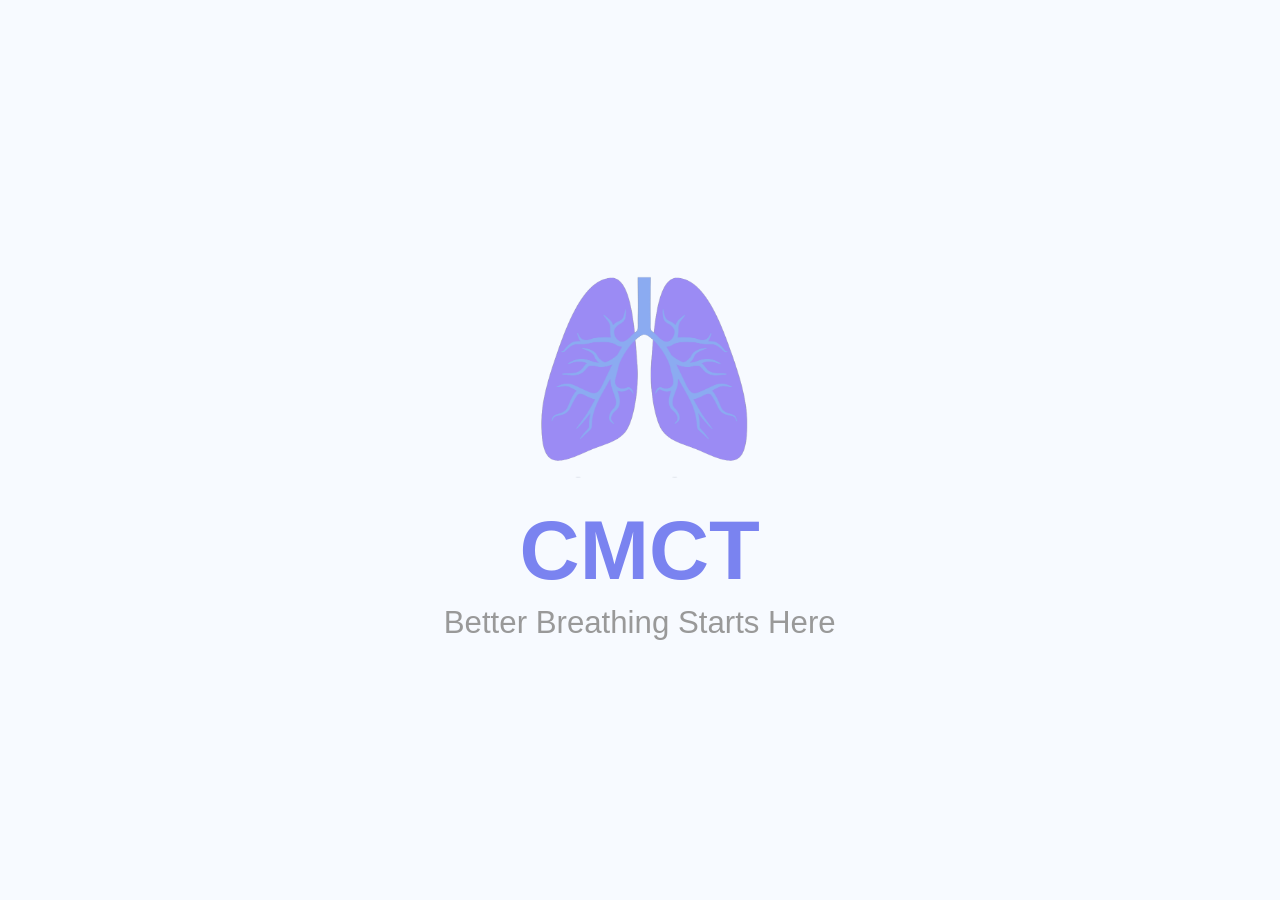
<file: index.html>
<!DOCTYPE html>
<html lang="en">
<head>
  <meta charset="UTF-8">
  <title>CMCT - Smart Breathing</title>
  <link rel="stylesheet" href="style.css">
  <script defer src="script.js"></script>
</head>
<body class="splash-screen">
  <div class="center">
    <img src="images/cmct_logo.png" alt="CMCT Logo" class="logo">
    <h1>CMCT</h1>
    <p>Better Breathing Starts Here</p>
  </div>
</body>
</html>
</file>
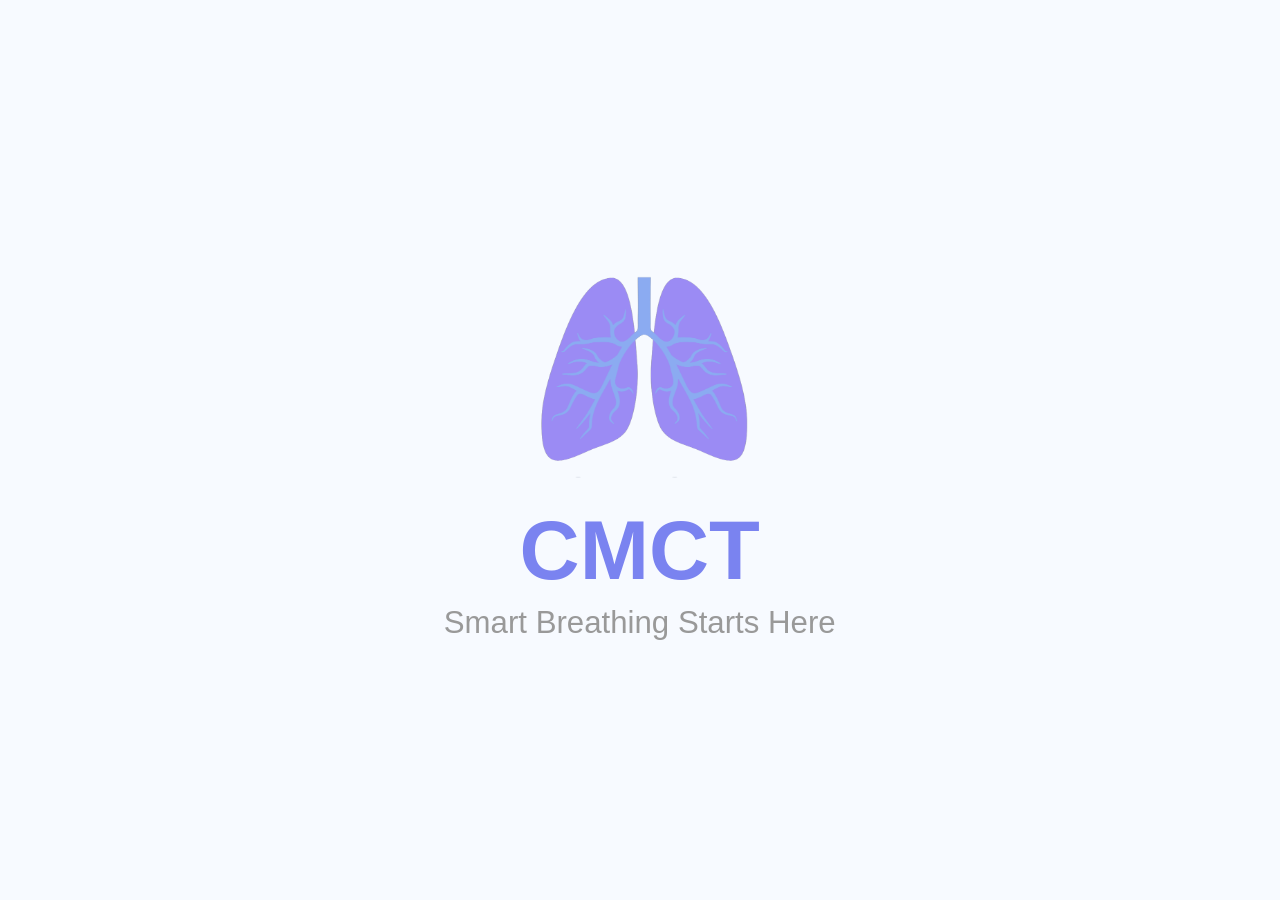
<file: cmct-project/index.html>
<!DOCTYPE html>
<html lang="en">
<head>
  <meta charset="UTF-8">
  <title>CMCT - Smart Breathing</title>
  <link rel="stylesheet" href="style.css">
  <script defer src="script.js"></script>
</head>
<body class="splash-screen">
  <div class="center">
    <img src="assets/cmct_logo.png" alt="CMCT Logo" class="logo">
    <h1>CMCT</h1>
    <p>Smart Breathing Starts Here</p>
  </div>
</body>
</html>
</file>
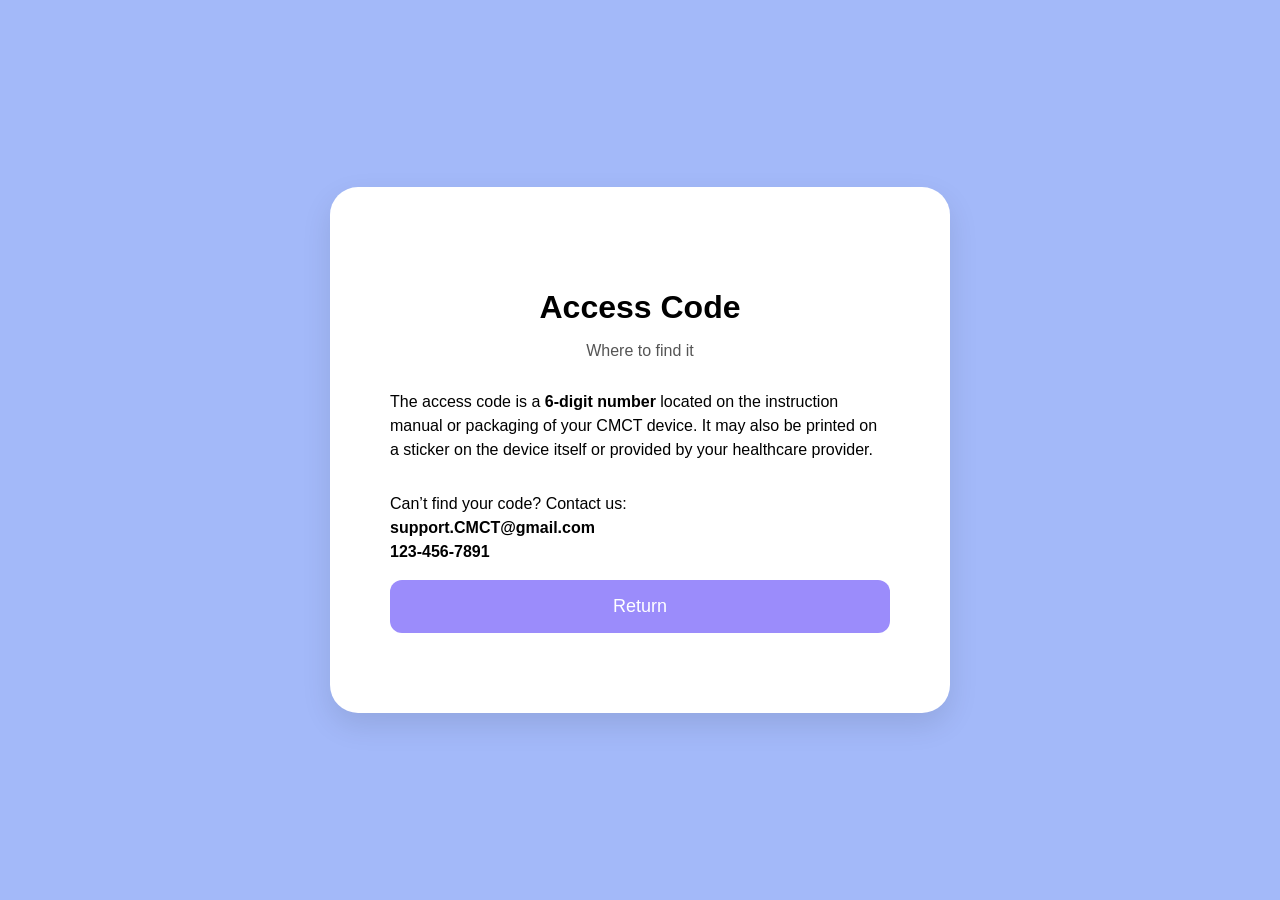
<file: access-code-info.html>
<!DOCTYPE html>
<html lang="en">
<head>
  <meta charset="UTF-8">
  <meta name="viewport" content="width=device-width, initial-scale=1.0">
  <title>Access Code Info</title>
  <link rel="stylesheet" href="style.css">
</head>
<body class="login-screen">
  <div class="login-card">
    <h1>Access Code</h1>
    <p class="subtitle">Where to find it</p>

    <div class="info-text">
      <p>
        The access code is a <strong>6-digit number</strong> located on the instruction manual or packaging of your CMCT device.
        It may also be printed on a sticker on the device itself or provided by your healthcare provider.
      </p>

      <p class="contact">
        Can’t find your code? Contact us:
        <br><strong>support.CMCT@gmail.com</strong>
        <br><strong>123-456-7891</strong>
      </p>
    </div>

    <button type="button" onclick="window.location.href='signup-step1.html'">Return</button>
  </div>
</body>
</html>
</file>
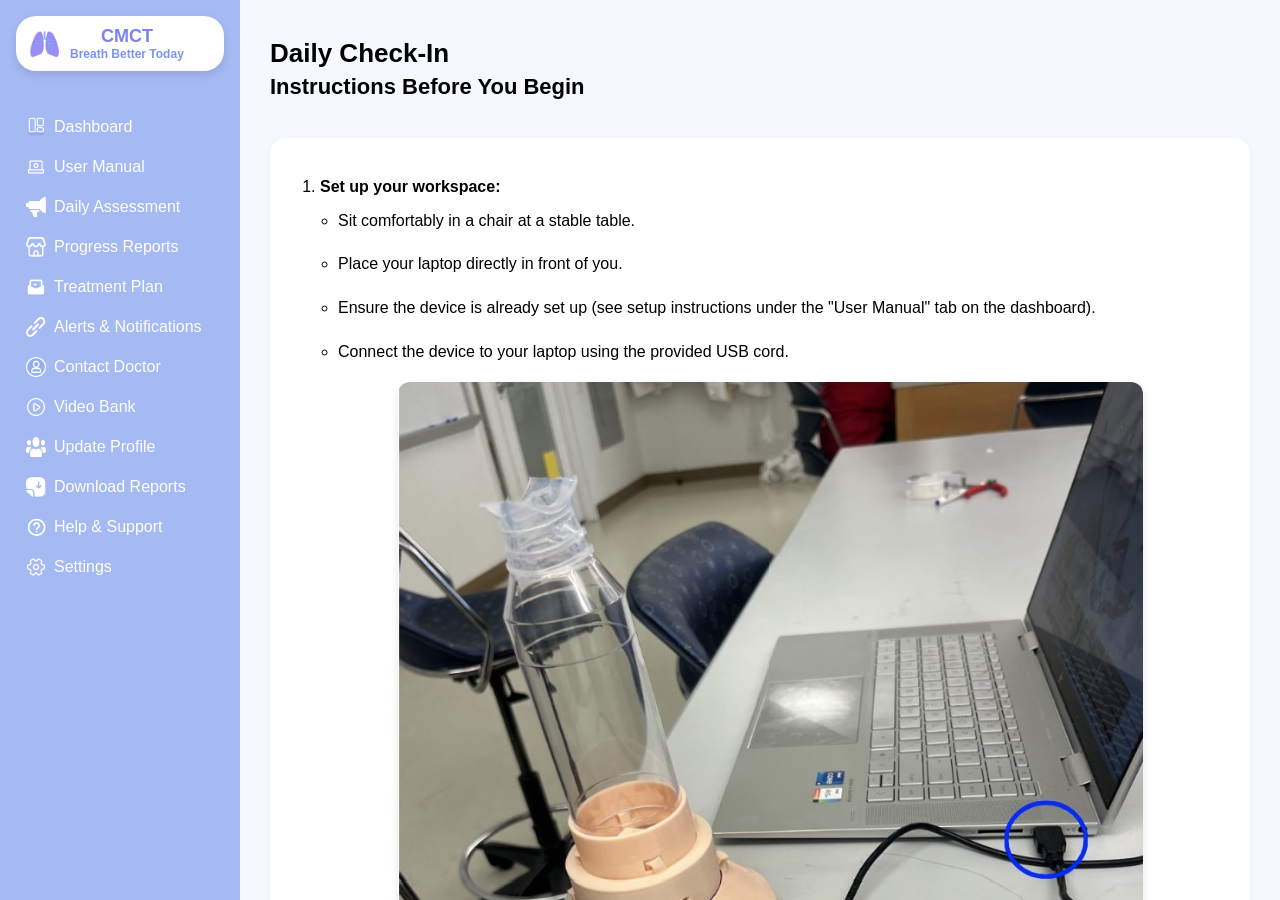
<file: instructions.html>
<!DOCTYPE html>
<html lang="en">
<head>
  <meta charset="UTF-8">
  <meta name="viewport" content="width=device-width, initial-scale=1">
  <title>Daily Check-In Instructions</title>
  <link rel="stylesheet" href="dashboard.css">
  <link rel="stylesheet" href="instructions.css">
</head>
<body>
  <div class="dashboard-container">
    <!-- Sidebar -->
    <aside class="sidebar">
      <div class="sidebar-header styled-box">
        <img src="images/cmct_logo.png" alt="CMCT Logo" class="logo">
        <div class="header-text">
          <h2 class="logo-title">CMCT</h2>
          <span class="subtitle">Breath Better Today</span>
        </div>
      </div>
      <nav class="sidebar-nav">
        <ul>
          <li>
            <a href="dashboard.html" class="sidebar-link">
              <img src="images/dashboard_icon.png" alt="Dashboard"> Dashboard
            </a>
          </li>
          <li><img src="images/laptop-circle.png" alt="User Manual">User Manual</li>
          <li><img src="images/daily_assessment_icon.png" alt="Assessment">Daily Assessment</li>
          <li><img src="images/progress_reports_icon.png" alt="Reports">Progress Reports</li>
          <li><img src="images/treatment_plan_icon.png" alt="Plan">Treatment Plan</li>
          <li><img src="images/alerts_&_notifications_icon.png" alt="Alerts">Alerts &amp; Notifications</li>
          <li><img src="images/contact_doctor_icon.png" alt="Doctor">Contact Doctor</li>
          <li><img src="images/video_bank_icon.png" alt="Video">Video Bank</li>
          <li><img src="images/update_profile_icon.png" alt="Profile">Update Profile</li>
          <li><img src="images/download_reports_icon.png" alt="Download">Download Reports</li>
          <li><img src="images/help_&_support_icon.png" alt="Help">Help &amp; Support</li>
          <li><img src="images/settings_icon.png" alt="Settings">Settings</li>
        </ul>
      </nav>
    </aside>

    <!-- Main Content -->
    <main class="main-content">
      <header class="main-header">
        <div>
          <h1>Daily Check-In</h1>
          <h2 class="subheader">Instructions Before You Begin</h2>
        </div>
      </header>

      <section class="instructions-container">
        <ol>
          <li><strong>Set up your workspace:</strong>
            <ul>
              <li>Sit comfortably in a chair at a stable table.</li>
              <li>Place your laptop directly in front of you.</li>
              <li>Ensure the device is already set up (see setup instructions under the "User Manual" tab on the dashboard).</li>
              <li>Connect the device to your laptop using the provided USB cord.</li>
            </ul>
            <div class="instruction-image">
              <img src="images/img1.jpg" alt="Workspace Setup">
            </div>
          </li>
          <li><strong>Prepare to use the device:</strong>
            <ul>
              <li>Hold the device with your dominant hand gripping the chamber.</li>
              <li>Use your non-dominant hand to stabilize the electronic housing compartment.</li>
              <li>Hold the device at approximately a 45-degree angle.</li>
            </ul>
            <div class="instruction-image-multi">
              <img src="images/img2.1.jpg" alt="Device Grip Example 1">
              <img src="images/img2.2.jpg" alt="Device Grip Example 2">
            </div>
          </li>
                    <li><strong>Start your session:</strong>
            <ul>
              <li>Navigate to the test screen by clicking "Continue to Test."</li>
              <li>
                Click the "Session" button at the top of the page.
                <div class="instruction-image">
                  <img src="images/img3.jpg" alt="Session Button">
                </div>
              </li>
              <li>
                When the pop-up window appears, select the available serial port from the list.
                <div class="instruction-image">
                  <img src="images/img4.jpg" alt="Serial Port Selection">
                </div>
              </li>
              <li>Click "Connect" to proceed.</li>
            </ul>
          </li>
          <li><strong>Complete the tests:</strong>
            <ul>
              <li><strong>Test 1:</strong>
                <ul>
                  <li>Read all on-screen instructions carefully.</li>
                  <li>When ready, click "Start Test 1" using your non-dominant hand.</li>
                  <li>Quickly stabilize the device again with your non-dominant hand.</li>
                  <li>Follow the instructions on the screen throughout the test.</li>
                  <li>When finished, click "Stop Test 1."</li>
                  <li>If interrupted, click "Start Test 1" to restart.</li>
                  <li>After completing the test, click "Log Test 1" to save your results.</li>
                </ul>
              </li>
              <li><strong>Test 2:</strong>
                <ul>
                  <li>After logging Test 1, continue immediately to Test 2.</li>
                  <li>Read the on-screen instructions carefully.</li>
                  <li>When ready, click "Start Test 2" using your non-dominant hand.</li>
                  <li>Quickly stabilize the device again with your non-dominant hand.</li>
                  <li>Follow the steps shown on the screen.</li>
                  <li>When finished, click "Stop Test 2."</li>
                  <li>If interrupted, click "Start Test 2" to restart.</li>
                  <li>After completing the test, click "Log Test 2" to save your results.</li>
                </ul>
              </li>
            </ul>
          </li>
          <li><strong>After Completing Both Tests:</strong>
            <ul>
              <li>Confirm both tests have been logged successfully.</li>
              <li>Once confirmed, you may safely disconnect the device from your laptop.</li>
              <li>
                Close the testing program and return to the dashboard.
                <div class="instruction-image">
                  <img src="images/img5.jpg" alt="Return to Dashboard">
                </div>
              </li>
            </ul>
          </li>
          <li><strong>Important Safety Notes:</strong>
            <ul>
              <li>❗ If you feel lightheaded, dizzy, faint, or severely uncomfortable at any point, stop the test immediately. If you do not feel better after 5 minutes, contact your doctor.</li>
              <li>❗ Do not unplug the USB cord during the testing process unless instructed by technical support.</li>
              <li>❗ Ensure the device remains stable and avoid sudden hand movements during tests.</li>
            </ul>
          </li>
          <li><strong>Troubleshooting:</strong>
            <ul>
              <li><strong>Device not connecting?</strong>
                <ul>
                  <li>Ensure the USB cord is properly inserted.</li>
                  <li>Restart the dashboard application and try again.</li>
                  <li>Try switching USB ports if available.</li>
                </ul>
              </li>
              <li><strong>Serial port not appearing?</strong>
                <ul>
                  <li>Disconnect and reconnect the device.</li>
                  <li>Restart your laptop if the issue persists.</li>
                </ul>
              </li>
              <li><strong>Test freezes or crashes?</strong>
                <ul>
                  <li>Close and restart the dashboard application.</li>
                  <li>Reconnect the device and start a new session.</li>
                </ul>
              </li>
            </ul>
          </li>
          <li><strong>Need Help?</strong><br>
            For additional support, click the "Help and Support" button on the dashboard screen.
          </li>
        </ol>
        <div class="button-container">
          <a href="https://bduhart.github.io/CMCT2-tests/" target="_blank" class="continue-button">Continue to Test</a>
        </div>
        <!-- Console Log Output Box -->
<div id="webgl-log-output">
  <strong>WebGL Console Output:</strong>
</div>
      </section>
    </main>
  </div>
  <script src="launch-coaching-game.js" defer></script>
</body>
</html>
</file>
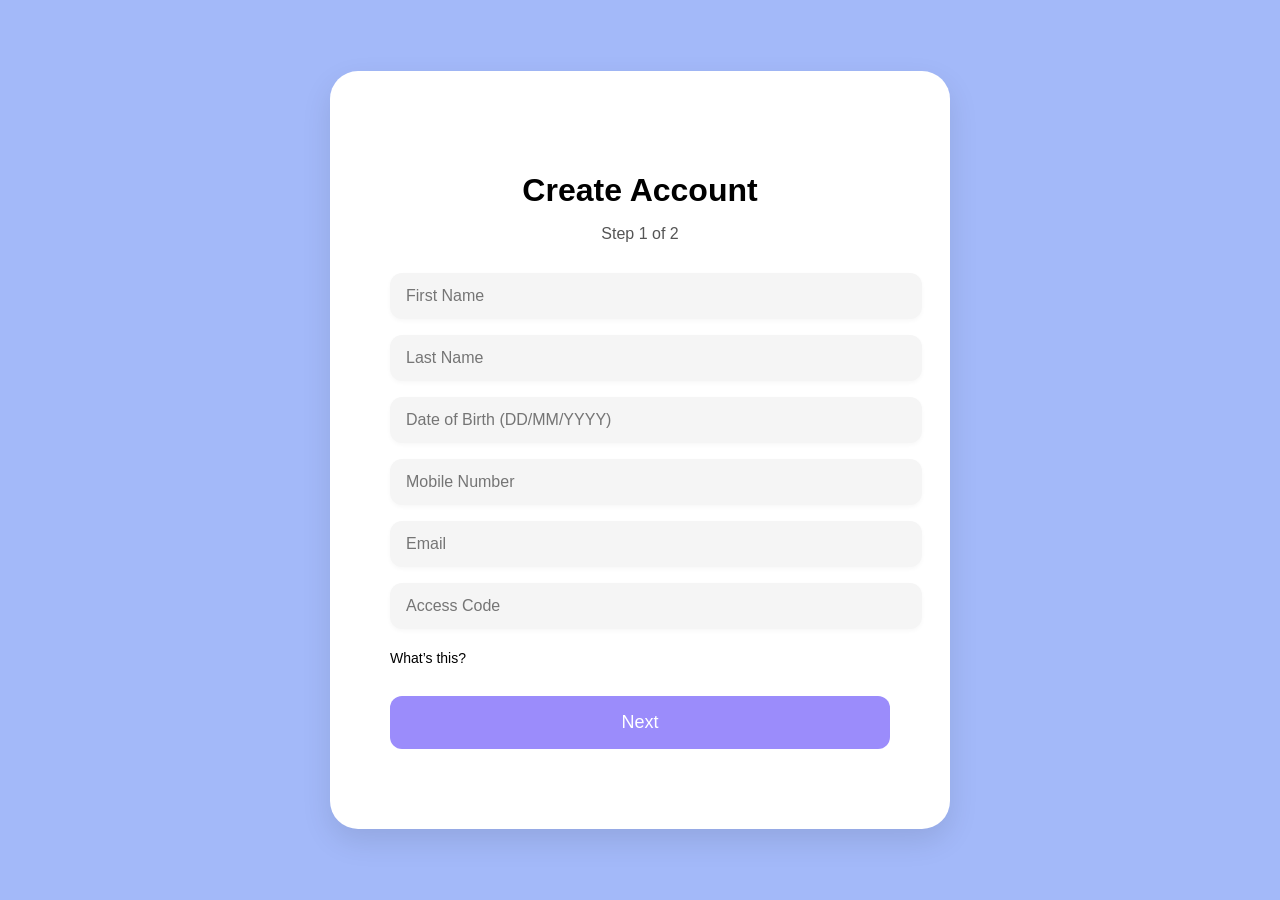
<file: signup-step1.html>
<!DOCTYPE html>
<html lang="en">
<head>
  <meta charset="UTF-8" >
  <meta name="viewport" content="width=device-width, initial-scale=1.0">
  <title>Register - Step 1</title>
  <link rel="stylesheet" href="style.css" >
</head>
<body class="login-screen">
  <div class="login-card">
    <h1>Create Account</h1>
    <p class="subtitle">Step 1 of 2</p>
    <form onsubmit="goToStep2(event)">
      <input type="text" id="firstName" placeholder="First Name" required>
      <input type="text" id="lastName" placeholder="Last Name" required>
      <input type="text" id="dob" placeholder="Date of Birth (DD/MM/YYYY)" required>
      <input type="tel" id="phone" placeholder="Mobile Number" required>
      <input type="email" id="email" placeholder="Email" required>
      <input type="text" id="accessCode" placeholder="Access Code" required>
      <p class="forgot-link"><a href="access-code-info.html">What’s this?</a></p>
      <button type="submit">Next</button>
    </form>
    <script>
      function goToStep2(e) {
        e.preventDefault();
    
        const params = new URLSearchParams({
          firstName: document.getElementById('firstName').value,
          lastName: document.getElementById('lastName').value,
          dob: document.getElementById('dob').value,
          phone: document.getElementById('phone').value,
          email: document.getElementById('email').value,
          accessCode: document.getElementById('accessCode').value
        });
    
        window.location.href = `signup-step2.html?${params.toString()}`;
      }
    </script>
  </div>
</body>
</html>
</file>
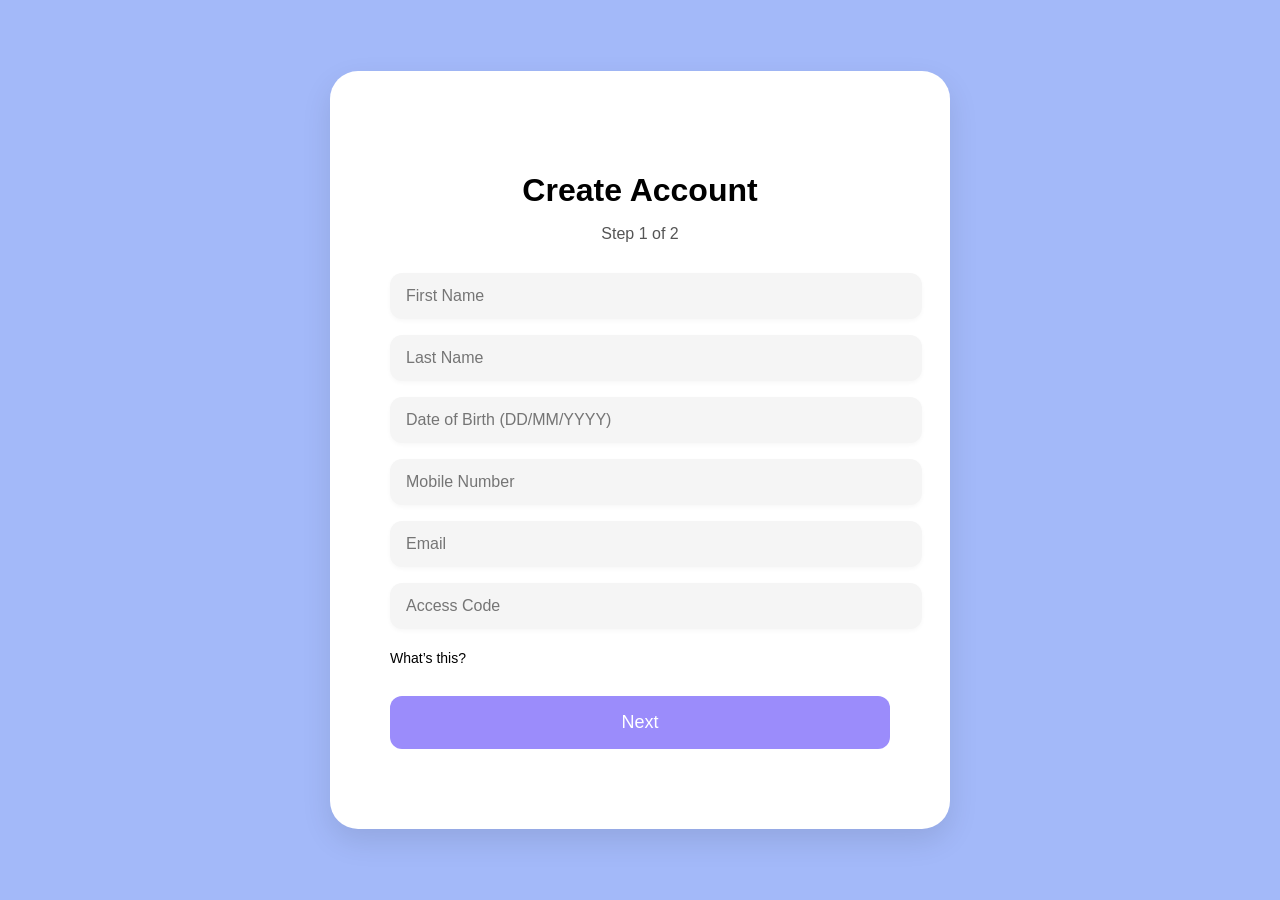
<file: cmct-project/signup-step1.html>
<!DOCTYPE html>
<html lang="en">
<head>
  <meta charset="UTF-8" >
  <meta name="viewport" content="width=device-width, initial-scale=1.0">
  <title>Register - Step 1</title>
  <link rel="stylesheet" href="style.css" >
</head>
<body class="login-screen">
  <div class="login-card">
    <h1>Create Account</h1>
    <p class="subtitle">Step 1 of 2</p>
    <form action="signup-step2.html">
      <input type="text" placeholder="First Name" required >
      <input type="text" placeholder="Last Name" required >
      <input type="text" placeholder="Date of Birth (DD/MM/YYYY)" required >
      <input type="tel" placeholder="Mobile Number" required >
      <input type="email" placeholder="Email" required >
      <input type="text" name="accessCode" placeholder="Access Code" required>

        <p class="forgot-link">
          <a href="access-code-info.html">What’s this?</a>
        </p>

      <button type="submit">Next</button>
    </form>
  </div>
</body>
</html>
</file>
<file: style.css>
/*splash screen*/
body, html {
    margin: 0;
    padding: 0;
    height: 100%;
    font-family: 'Helvetica Neue', sans-serif;
    background-color: #f7faff;
    display: flex;
    justify-content: center;
    align-items: center;
  }
  
  .center {
    text-align: center;
    transform: scale(1.3);
  }
  
  .logo {
    width: 200px;
    margin-bottom: 10px; /* reduced from 30px */
  }
  
  .splash-screen h1 {
    font-size: 64px;
    color: #7a83f0;
    margin: 5px 0; /* reduced vertical space */
  }
  
  .splash-screen p {
    font-size: 24px;
    color: #999;
    margin: 5px 0; /* reduced vertical space */
  }
  
  /*login page*/
  /* Fullscreen blue background */
.login-screen {
    background-color: #a3b9f9;
    height: 100vh;
    margin: 0;
    font-family: 'Helvetica Neue', sans-serif;
    display: flex;
    justify-content: center;
    align-items: center;
  }
  
  /* White card container */
  .lo/* Reset for full viewport coverage */
  html, body {
    height: 100%;
    margin: 0;
    padding: 0;
    font-family: 'Helvetica Neue', sans-serif;
  }
  
  /* Blue screen fills entire page */
  .login-screen {
    background-color: #a3b9f9;
    height: 100%;
    width: 100%;
    display: flex;
    justify-content: center;
    align-items: center;
  }
  
  /* Centered white card */
  .login-card {
    background-color: white;
    border-radius: 28px;
    padding: 80px 60px; /* bigger card */
    width: 100%;
    max-width: 500px;   /* wider card */
    box-shadow: 0 12px 30px rgba(0, 0, 0, 0.1);
    text-align: center;
  }
  
  /* Header */
  .login-card h1 {
    font-size: 40px;  /* increased from 32px */
    margin-bottom: 10px;
    color: #000;
  }
  
  
  .login-card .subtitle {
    font-size: 20px;  /* increased from 16px */
    color: #555;
    margin-bottom: 30px;
  }
  
  /* Inputs */
  .login-card input {
    width: 100%;
    padding: 14px 16px;
    font-size: 16px;
    margin-bottom: 16px;
    border: none;
    border-radius: 12px;
    background-color: #f5f5f5;
    box-shadow: 0 2px 4px rgba(0,0,0,0.03);
  }
  
  /* Links and Button */
  .forgot-link {
    display: block;
    font-size: 14px;
    color: #000;
    text-align: left;
    margin-bottom: 30px;
    text-decoration: none;
  }
  
  .login-card button {
    width: 100%;
    padding: 16px;
    background-color: #9b8cfb;
    color: white;
    font-size: 18px;
    border: none;
    border-radius: 12px;
    cursor: pointer;
    transition: background-color 0.3s ease;
  }
  
  .login-card button:hover {
    background-color: #816cf5;
  }
  
  .register-text {
    margin-top: 30px;
    font-size: 16px; /* increased slightly */
  }
  
  .register-text a {
    font-weight: bold;
    color: black;
    text-decoration: none;
  }
  gin-card {
    background-color: white;
    border-radius: 28px;
    padding: 60px 40px;
    width: 100%;
    max-width: 440px;
    box-shadow: 0 12px 30px rgba(0, 0, 0, 0.1);
    text-align: center;
  }
  
  /* Header text */
  .login-card h1 {
    font-size: 32px;
    margin-bottom: 5px;
    color: #000;
  }
  
  .login-card .subtitle {
    font-size: 16px;
    color: #555;
    margin-bottom: 30px;
  }
  
  /* Input fields */
  .login-card input {
    width: 100%;
    padding: 14px 16px;
    font-size: 16px;
    margin-bottom: 16px;
    border: none;
    border-radius: 12px;
    background-color: #f5f5f5;
    box-shadow: 0 2px 4px rgba(0,0,0,0.03);
  }
  
 /* Container styling for spacing and alignment */
.forgot-link {
    text-align: left;
    font-size: 14px;
    margin: 5px 0 30px;
  }
  
  /* Actual link styling */
  .forgot-link a {
    color: #000;
    text-decoration: none;
  }
  
  .forgot-link a:hover {
    text-decoration: underline;
  }
  
  
  /* Continue button */
  .login-card button {
    width: 100%;
    padding: 16px;
    background-color: #9b8cfb;
    color: white;
    font-size: 18px;
    border: none;
    border-radius: 12px;
    cursor: pointer;
    transition: background-color 0.3s ease;
  }
  
  .login-card button:hover {
    background-color: #816cf5;
  }
  
  /* Register text */
  .register-text {
    margin-top: 25px;
    font-size: 14px;
  }
  
  .register-text a {
    font-weight: bold;
    color: black;
    text-decoration: none;
  }
  
  /*what's this? page*/
  .info-text {
    font-size: 16px;
    text-align: left;
    margin-top: 20px;
    line-height: 1.5;
  }
  
  .info-text .contact {
    margin-top: 30px;
  }
</file>
<file: cmct-project/style.css>
/*splash screen*/
body, html {
    margin: 0;
    padding: 0;
    height: 100%;
    font-family: 'Helvetica Neue', sans-serif;
    background-color: #f7faff;
    display: flex;
    justify-content: center;
    align-items: center;
  }
  
  .center {
    text-align: center;
    transform: scale(1.3);
  }
  
  .logo {
    width: 200px;
    margin-bottom: 10px; /* reduced from 30px */
  }
  
  .splash-screen h1 {
    font-size: 64px;
    color: #7a83f0;
    margin: 5px 0; /* reduced vertical space */
  }
  
  .splash-screen p {
    font-size: 24px;
    color: #999;
    margin: 5px 0; /* reduced vertical space */
  }
  
  /*login page*/
  /* Fullscreen blue background */
.login-screen {
    background-color: #a3b9f9;
    height: 100vh;
    margin: 0;
    font-family: 'Helvetica Neue', sans-serif;
    display: flex;
    justify-content: center;
    align-items: center;
  }
  
  /* White card container */
  .lo/* Reset for full viewport coverage */
  html, body {
    height: 100%;
    margin: 0;
    padding: 0;
    font-family: 'Helvetica Neue', sans-serif;
  }
  
  /* Blue screen fills entire page */
  .login-screen {
    background-color: #a3b9f9;
    height: 100%;
    width: 100%;
    display: flex;
    justify-content: center;
    align-items: center;
  }
  
  /* Centered white card */
  .login-card {
    background-color: white;
    border-radius: 28px;
    padding: 80px 60px; /* bigger card */
    width: 100%;
    max-width: 500px;   /* wider card */
    box-shadow: 0 12px 30px rgba(0, 0, 0, 0.1);
    text-align: center;
  }
  
  /* Header */
  .login-card h1 {
    font-size: 40px;  /* increased from 32px */
    margin-bottom: 10px;
    color: #000;
  }
  
  
  .login-card .subtitle {
    font-size: 20px;  /* increased from 16px */
    color: #555;
    margin-bottom: 30px;
  }
  
  /* Inputs */
  .login-card input {
    width: 100%;
    padding: 14px 16px;
    font-size: 16px;
    margin-bottom: 16px;
    border: none;
    border-radius: 12px;
    background-color: #f5f5f5;
    box-shadow: 0 2px 4px rgba(0,0,0,0.03);
  }
  
  /* Links and Button */
  .forgot-link {
    display: block;
    font-size: 14px;
    color: #000;
    text-align: left;
    margin-bottom: 30px;
    text-decoration: none;
  }
  
  .login-card button {
    width: 100%;
    padding: 16px;
    background-color: #9b8cfb;
    color: white;
    font-size: 18px;
    border: none;
    border-radius: 12px;
    cursor: pointer;
    transition: background-color 0.3s ease;
  }
  
  .login-card button:hover {
    background-color: #816cf5;
  }
  
  .register-text {
    margin-top: 30px;
    font-size: 16px; /* increased slightly */
  }
  
  .register-text a {
    font-weight: bold;
    color: black;
    text-decoration: none;
  }
  gin-card {
    background-color: white;
    border-radius: 28px;
    padding: 60px 40px;
    width: 100%;
    max-width: 440px;
    box-shadow: 0 12px 30px rgba(0, 0, 0, 0.1);
    text-align: center;
  }
  
  /* Header text */
  .login-card h1 {
    font-size: 32px;
    margin-bottom: 5px;
    color: #000;
  }
  
  .login-card .subtitle {
    font-size: 16px;
    color: #555;
    margin-bottom: 30px;
  }
  
  /* Input fields */
  .login-card input {
    width: 100%;
    padding: 14px 16px;
    font-size: 16px;
    margin-bottom: 16px;
    border: none;
    border-radius: 12px;
    background-color: #f5f5f5;
    box-shadow: 0 2px 4px rgba(0,0,0,0.03);
  }
  
 /* Container styling for spacing and alignment */
.forgot-link {
    text-align: left;
    font-size: 14px;
    margin: 5px 0 30px;
  }
  
  /* Actual link styling */
  .forgot-link a {
    color: #000;
    text-decoration: none;
  }
  
  .forgot-link a:hover {
    text-decoration: underline;
  }
  
  
  /* Continue button */
  .login-card button {
    width: 100%;
    padding: 16px;
    background-color: #9b8cfb;
    color: white;
    font-size: 18px;
    border: none;
    border-radius: 12px;
    cursor: pointer;
    transition: background-color 0.3s ease;
  }
  
  .login-card button:hover {
    background-color: #816cf5;
  }
  
  /* Register text */
  .register-text {
    margin-top: 25px;
    font-size: 14px;
  }
  
  .register-text a {
    font-weight: bold;
    color: black;
    text-decoration: none;
  }
  
  /*what's this? page*/
  .info-text {
    font-size: 16px;
    text-align: left;
    margin-top: 20px;
    line-height: 1.5;
  }
  
  .info-text .contact {
    margin-top: 30px;
  }
</file>
<file: dashboard.css>
/* BODY */
body {
  margin: 0;
  font-family: 'Helvetica Neue', sans-serif;
  background-color: #f5f9ff;
  height: 100vh;
  overflow: hidden;
}

/* CONTAINER */
.dashboard-container {
  display: flex;
  height: 100%;
  overflow: hidden;
}

/* SIDEBAR */
.sidebar {
  width: 240px;
  background-color: #a5b9f3;
  color: white;
  display: flex;
  flex-direction: column;
  padding: 16px;
  box-sizing: border-box;
}

.sidebar-header {
  text-align: center;
}

.sidebar-header.styled-box {
  background-color: white;
  border-radius: 20px;
  padding: 10px;
  margin-bottom: 16px;
  box-shadow: 0 4px 10px rgba(0, 0, 0, 0.1);
  display: flex;
  align-items: center;
  gap: 8px;
}

.sidebar-header.styled-box .logo {
  width: 36px;
  margin-bottom: 0;
}

.sidebar-header .logo-title {
  font-size: 18px;
  margin: 0;
  color: #7a83f0;
  font-weight: 600;
}

.sidebar-header .subtitle {
  font-size: 12px;
  color: #7d93f1;
  font-weight: bold;
  display: block;
}

.sidebar-nav ul {
  list-style: none;
  padding: 0;
  margin-top: 20px;
}

.sidebar-nav li {
  display: flex;
  align-items: center;
  gap: 8px;
  padding: 10px;
  border-radius: 8px;
  cursor: pointer;
  font-weight: 500;
}

.sidebar-nav li:hover {
  background-color: #91aaf2;
}

.sidebar-nav img {
  width: 20px;
  height: 20px;
}

/* MAIN CONTENT */
.main-content {
  flex: 1;
  padding: 30px 30px 20px 30px;
  overflow-y: auto;
  position: relative;
}

.main-header {
  display: flex;
  justify-content: space-between;
  align-items: center;
  margin-bottom: 8px;
}

.main-header h1 {
  font-size: 26px;
  margin: 8px 0 4px 0;
}

.name-highlight {
  color: #7d93f1;
}

.user-info {
  display: flex;
  align-items: center;
  gap: 12px;
}

.user-info .icon {
  width: 22px;
}

.user-avatar {
  display: flex;
  align-items: center;
  gap: 8px;
}

.user-avatar img {
  width: 36px;
  border-radius: 50%;
}

/* DASHBOARD SUMMARY */
.dashboard-summary h2 {
  font-size: 20px;
  margin: 0;
  margin-bottom: 8px;
}

.score-chart {
  background: white;
  border-radius: 16px;
  box-shadow: 0 4px 10px rgba(0, 0, 0, 0.05);
  padding: 16px;
  margin-top: 8px;
  text-align: center;
}

.score-chart img {
  width: 100%;
  max-width: 500px;
  margin-top: 6px;
}

/* ACTIONS */
.dashboard-actions {
  display: grid;
  grid-template-columns: repeat(2, 1fr);
  gap: 16px;
  margin-top: 20px;
}

.action-box {
  background-color: white;
  padding: 16px;
  border-radius: 14px;
  display: flex;
  align-items: center;
  justify-content: space-between;
  font-weight: bold;
  font-size: 16px;
  box-shadow: 0 4px 10px rgba(0, 0, 0, 0.05);
}

.action-box.green { background-color: #b5e5cc; }
.action-box.purple { background-color: #c3b5f5; }
.action-box.blue { background-color: #a5b9f3; }
.action-box.teal { background-color: #b6e9ea; }

.action-box img {
  width: 22px;
  height: 22px;
}

a.action-link {
  text-decoration: none;
  color: inherit;
}

/* CHECKBOX */
.task-label {
  display: flex;
  align-items: center;
  justify-content: space-between;
  width: 100%;
}

.checkbox-container {
  width: 22px;
  height: 22px;
  border: 2px solid #7a83f0;
  border-radius: 4px;
  display: flex;
  align-items: center;
  justify-content: center;
  background-color: white;
}

.checkbox-container img {
  width: 18px;
  height: 18px;
}
.sidebar-nav li {
  padding: 10px;
  border-radius: 8px;
  cursor: pointer;
  font-weight: 500;
  transition: background-color 0.2s;
}

.sidebar-nav li:hover {
  background-color: #91aaf2;
}

.sidebar-link {
  display: flex;
  align-items: center;
  gap: 8px;
  color: inherit;
  text-decoration: none;
  width: 100%;
  height: 100%;
}

.sidebar-link span {
  flex-grow: 1;
}
</file>
<file: instructions.css>
.instructions-container {
    background: white;
    padding: 20px 30px;
    border-radius: 16px;
    box-shadow: 0 4px 10px rgba(0, 0, 0, 0.05);
    margin-top: 20px;
  }
  
  .instructions-container ol {
    padding-left: 20px;
  }
  
  .instructions-container li {
    margin-bottom: 18px;
    font-size: 16px;
    line-height: 1.6;
  }
  
  .instructions-container ul {
    margin-top: 8px;
    margin-bottom: 8px;
    padding-left: 18px;
    list-style-type: circle;
  }
  
  .instructions-container em {
    color: #7d93f1;
    display: block;
    margin-top: 8px;
  }
  
  .button-container {
    text-align: center;
    margin-top: 30px;
  }
  
  .continue-button {
    background-color: #7d93f1;
    color: white;
    padding: 12px 24px;
    font-size: 18px;
    border-radius: 8px;
    text-decoration: none;
    font-weight: bold;
    display: inline-block;
  }
  
  .continue-button:hover {
    background-color: #6b84e0;
  }
  .sidebar-link {
    text-decoration: none;
    color: white;
    display: flex;
    align-items: center;
    gap: 8px;
  }
  
  .sidebar-link:hover {
    background-color: #91aaf2;
    padding: 10px;
    border-radius: 8px;
  }
  .subheader {
    font-size: 22px;
    margin-top: 5px;
  }
  .instruction-image {
    text-align: center;
    margin-top: 15px;
    margin-bottom: 20px;
  }
  
  .instruction-image img {
    max-width: 90%;
    height: auto;
    border-radius: 12px;
    box-shadow: 0 4px 8px rgba(0, 0, 0, 0.1);
  }
  
  .instruction-image-multi {
    display: flex;
    justify-content: center;
    gap: 16px;
    margin-top: 15px;
    margin-bottom: 20px;
  }
  
  .instruction-image-multi img {
    max-width: 45%;
    height: auto;
    border-radius: 12px;
    box-shadow: 0 4px 8px rgba(0, 0, 0, 0.1);
  }
  
  /*new*/
  #webgl-log-output {
  margin-top: 30px;
  background-color: #f4f4f4;
  padding: 10px;
  border-radius: 8px;
  font-family: monospace;
  max-height: 200px;
  overflow-y: auto;
}

#webgl-log-output div {
  padding: 4px 0;
}

#webgl-log-output .log-error {
  color: red;
}

#webgl-log-output .log-warn {
  color: orange;
}

#webgl-log-output .log-log {
  color: black;
}

#webgl-log-output .log-info {
  color: #0077cc;
}

#webgl-log-output .log-debug {
  color: #666;
}
</file>
